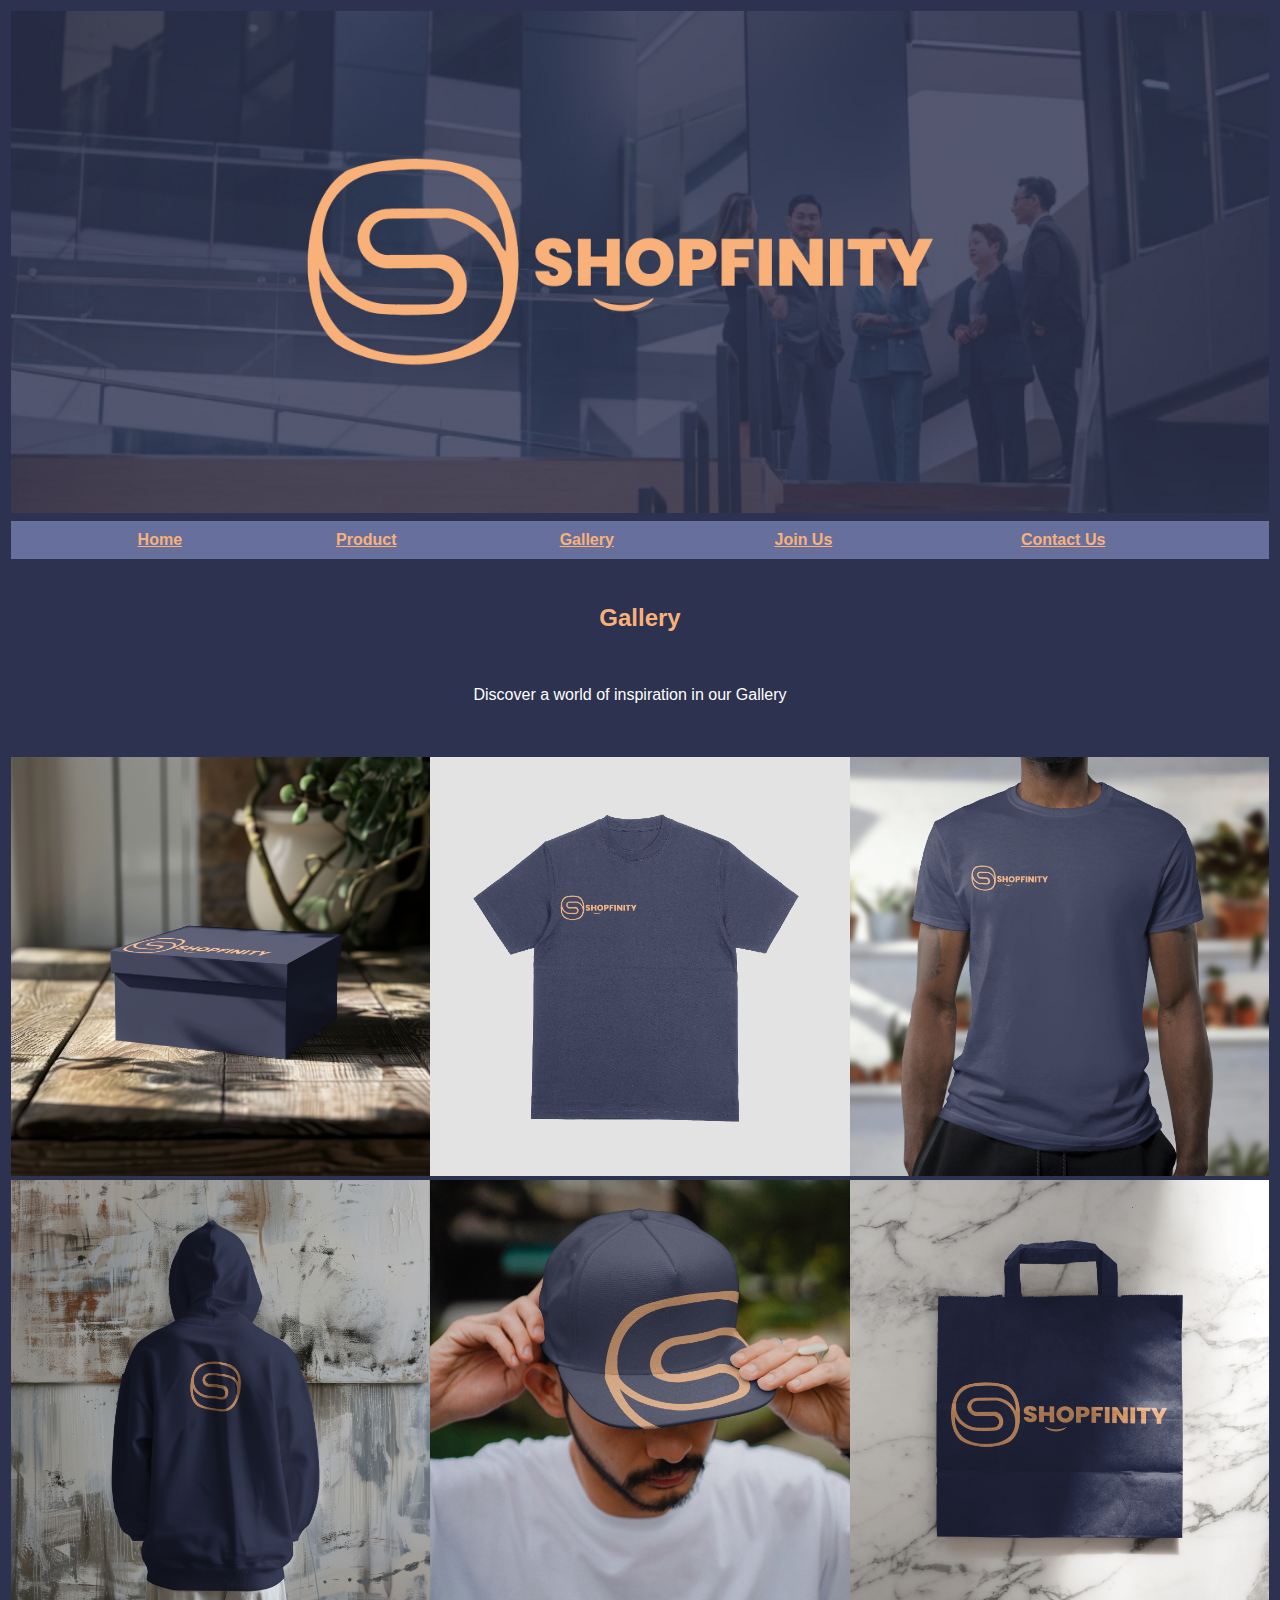
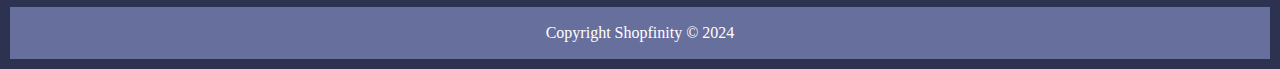
<file: web/gallery.html>
<!DOCTYPE html>
<html lang="en">
<head>
    <meta charset="UTF-8">
    <meta name="viewport" content="width=device-width, initial-scale=1.0">
    <title>Shopfinity - Gallery</title>
    <link rel="stylesheet" href="css/style.css">
    <link rel="stylesheet" href="css/font.css">
</head>
<body>

    <table  border="0" width="100%" align="center">
        <!-- -----------------------------img head---------------------------- -->
        <tr>
            <th colspan="7" align="center">
                <img src="img/shop_galeri.jpg" alt="" width="100%" height="250">
            </th>
        </tr>

        
        <!------------------------------------ nav ------------------------------->
        <tr>
            <td colspan="7" align="center">
                <table border="0" width="100%" cellspacing="0" cellpadding="10" bgcolor="676F9D">
                    <tr align="center">

                        <td></td>

                        <td>
                            <b><a href="index.html" style="color: #F9B17A;" class="poppins-semibold">Home</a></b>
                        </td>
                        <td>
                            <b><a href="produk.html" style="color: #F9B17A;" class="poppins-semibold">Product</a></b>
                        </td>
                        <td>
                            <b><a href="gallery.html" style="color: #F9B17A;" class="poppins-semibold">Gallery</a></b>
                        </td>
                        <td>
                            <b><a href="join_form.html" style="color: #F9B17A;" class="poppins-semibold">Join Us</a></b>
                        </td>
                        <td
                        ><b><a href="https://wa.me/6282335223176?text=" target="_blank" style="color: #F9B17A;" class="poppins-semibold">Contact Us</a></b>
                        </td>

                        <td></td>
                    
                    </tr>
                </table>

            </td>
        
        </tr>

<!-- produk display table -->


        <tr>
            <td colspan="7" align="center" width="80%" cellspacing="0" cellpadding="0">
                <table border="0" width="100%" style="border-spacing: 0; margin-top: 20px; text-align: center;">
                    <tr>
                        <a name="produk"></a>
                        <td colspan="3" align="center" id="produk" class="poppins-semibold">
                            <h2>Gallery</h2>
                            <br>
                            <p style="color: #FFFFFF; padding-right: 20px;" align="center" class="poppins-regular">Discover a world of inspiration in our Gallery</p>
                            <br><br>
                        </td>
                    </tr>

                   
                    <tr>
                        <td style="padding: 0; border-radius: 25px; text-align: center; width: 25%;">
                            <a href="img/gallery/box.jpg"><img src="img/gallery/box.jpg" alt="" width="100%" height="auto"></a>
                        </td>

                        <td style="padding: 0; border-radius: 25px; text-align: center; width: 25%;">
                            <a href="img/gallery/baju.jpg"><img src="img/gallery/baju.jpg" alt="" width="100%" height="auto"></a>
                        </td>

                        <td style="padding: 0; border-radius: 25px; text-align: center; width: 25%;">
                            <a href="img/gallery/baju-2.jpg"><img src="img/gallery/baju-2.jpg" alt="" width="100%" height="auto"></a>
                        </td>
                        
                    </tr>

                    <tr>
                        <td style="padding: 0; border-radius: 25px; text-align: center; width: 25%;">
                            <a href="img/gallery/hoodie.jpg"><img src="img/gallery/hoodie.jpg" alt="" width="100%" height="auto"></a>
                        </td>

                        <td style="padding: 0; border-radius: 25px; text-align: center; width: 25%;">
                            <a href="img/gallery/topi.jpg"><img src="img/gallery/topi.jpg" alt="" width="100%" height="auto"></a>
                        </td>

                        <td style="padding: 0; border-radius: 25px; text-align: center; width: 25%;">
                            <a href="img/gallery/tas.jpg"><img src="img/gallery/tas.jpg" alt="" width="100%" height="auto"></a>
                        </td>
                        
                    </tr>

                </table>
            </td>
        </tr>
        <!------------------------------------ footer ------------------------------->
        <tr>
            
            <td colspan="7" align="center" bgcolor="676F9D"> 
                <p style="color: #ffffff;">Copyright Shopfinity &copy; 2024</p>
            </td>
         </tr>
    </table>     
</body>
</html>
</file>
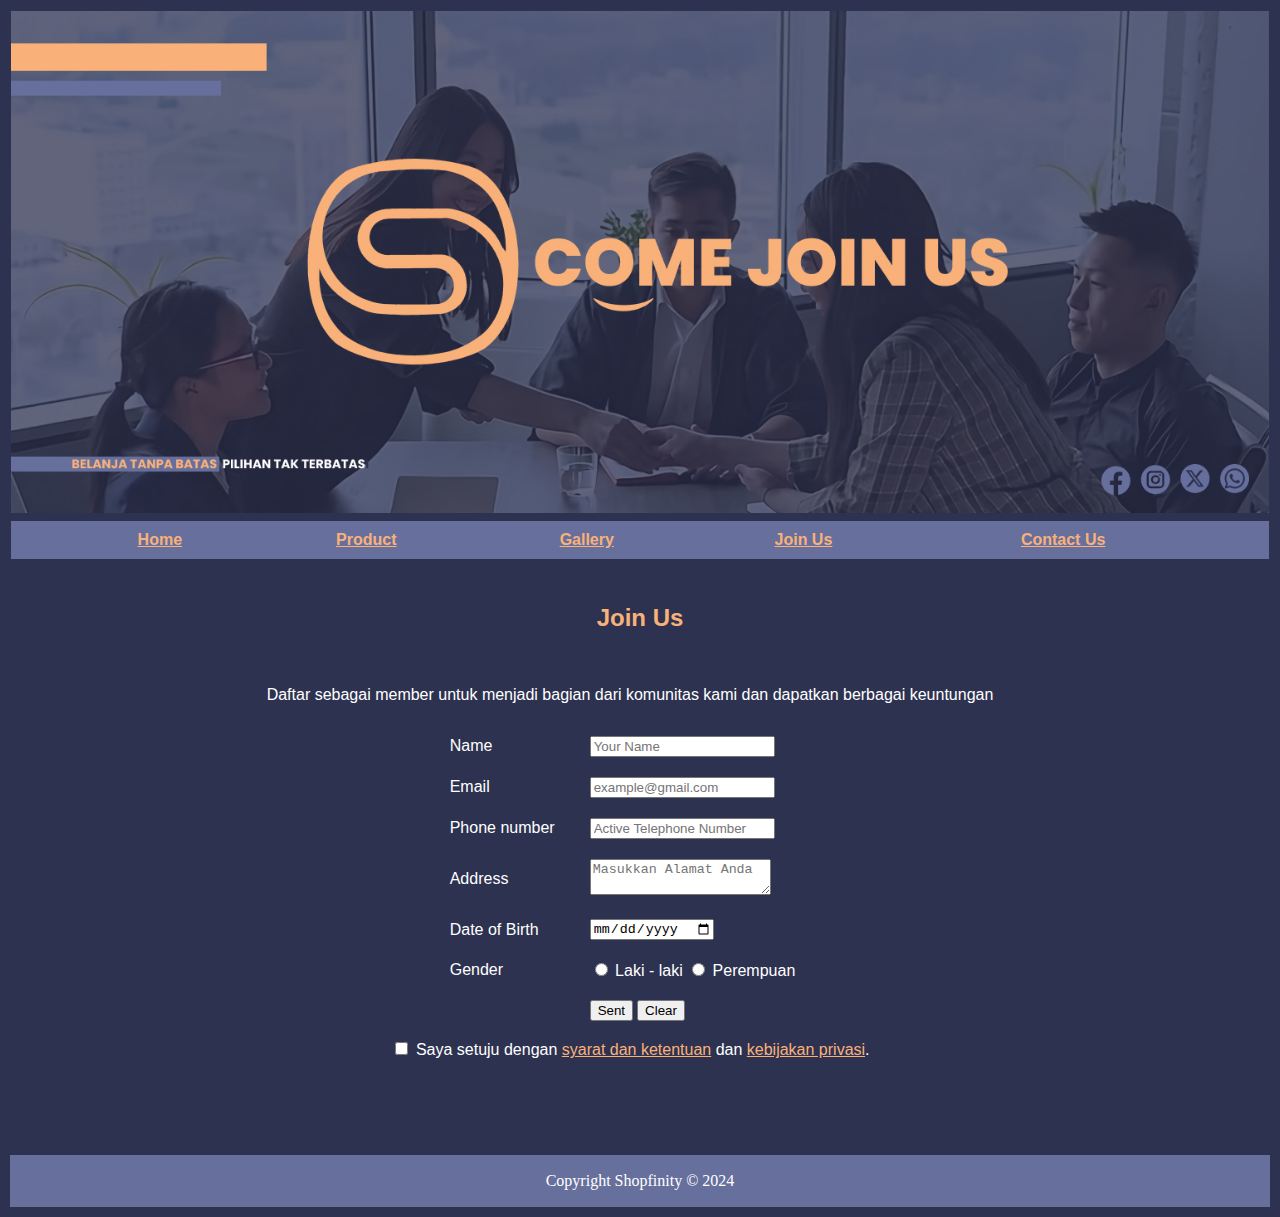
<file: web/join_form.html>
<!DOCTYPE html>
<html lang="en">
<head>
    <meta charset="UTF-8">
    <meta name="viewport" content="width=device-width, initial-scale=1.0">
    <title>Shopfinity - Join</title>
    <link rel="stylesheet" href="css/style.css">
    <link rel="stylesheet" href="css/font.css">

</head>


<body>
    <table  border="0" width="100%" align="center">
        <!-- -----------------------------img head---------------------------- -->
        <tr>
            <th colspan="7" align="center">
                <img src="img/join.png" alt="" width="100%" height="250">
            </th>
        </tr>

        
          <!------------------------------------ nav ------------------------------->
          <tr>
            <td colspan="7" align="center">
                <table border="0" width="100%" cellspacing="0" cellpadding="10" bgcolor="676F9D">
                    <tr align="center">

                        <td></td>

                        <td>
                            <b><a href="index.html" style="color: #F9B17A;" class="poppins-semibold">Home</a></b>
                        </td>
                        <td>
                            <b><a href="produk.html" style="color: #F9B17A;" class="poppins-semibold">Product</a></b>
                        </td>
                        <td>
                            <b><a href="gallery.html" style="color: #F9B17A;" class="poppins-semibold">Gallery</a></b>
                        </td>
                        <td>
                            <b><a href="join_form.html" style="color: #F9B17A;" class="poppins-semibold">Join Us</a></b>
                        </td>
                        <td
                        ><b><a href="https://wa.me/6282335223176?text=" target="_blank" style="color: #F9B17A;" class="poppins-semibold">Contact Us</a></b>
                        </td>

                        <td></td>
                    
                    </tr>
                </table>
            </td>
        </tr>

        <tr>
            <td colspan="7" align="center" width="80%" cellspacing="0" cellpadding="0">
                <table border="0" width="100%" style="border-spacing: 0; margin-top: 20px; text-align: center;">
                    <tr>
                        <a name="produk"></a>
                        <td colspan="3" align="center" id="produk" class="poppins-semibold">
                            <h2>Join Us</h2>
                            <br>
                            <p style="color: #FFFFFF; padding-right: 20px;" align="center" class="poppins-regular">Daftar sebagai member untuk menjadi bagian dari komunitas kami dan dapatkan berbagai keuntungan</p>
                            
                        </td>
                    </tr>

                    <form action="" method="post">
                        <table align="center" cellpadding="5" style="border-spacing: 10px;">
                            <tr>
                                <td style="color: #FFFFFF; padding-right: 20px;"  class="poppins-regular">Name</td>
                                <td ><input type="text" name="txt_name" id="" maxlength="100" placeholder="Your Name" required></td>
                            </tr>
                            <!-- <tr>
                                <td style="color: #FFFFFF; padding-right: 20px;"  class="poppins-regular">Password</td>
                                <td><input type="password" name="txt_pass" id="" placeholder="Masukkan password" required></td>
                            </tr>
                            <tr>
                                <td style="color: #FFFFFF; padding-right: 20px;"  class="poppins-regular">Re-Type Password</td>
                                <td><input type="password" name="txt_re_pass" id="" placeholder="Masukkan kembali password" required></td>
                            </tr> -->
                            <tr>
                                <td style="color: #FFFFFF; padding-right: 20px;"  class="poppins-regular">Email</td>
                                <td><input type="email" name="txt_email" id="" placeholder="example@gmail.com" required></td>
                            </tr>

                            <tr>
                                <td style="color: #FFFFFF; padding-right: 20px;"  class="poppins-regular">Phone number</td>
                                <td ><input type="number" name="txt_number" id="" maxlength="13" placeholder="Active Telephone Number" required></td>
                            </tr>
                            <tr>
                                <td style="color: #FFFFFF; padding-right: 20px;"  class="poppins-regular">Address</td>
                                <td><textarea name="txt_alamat" id="" placeholder="Masukkan Alamat Anda" required></textarea></td>
                            </tr>
                            <tr>
                                <td style="color: #FFFFFF; padding-right: 20px;"  class="poppins-regular">Date of Birth</td>
                                <td><input type="date" name="txt_tnggal_lahir" id="" required></td>
                            </tr>
                            <tr>
                                <td style="color: #FFFFFF; padding-right: 20px;"  class="poppins-regular">Gender</td>
                                <td style="color: #FFFFFF; padding-right: 20px;"  class="poppins-regular"><input type="radio" name="txt_gender" id=""> Laki - laki <input type="radio" name="txt_gender" id="" required> Perempuan</td>
                            </tr>
                            <!-- <tr>
                                <td style="color: #FFFFFF; padding-right: 20px;"  class="poppins-regular">Interest At</td>
                                <td><input type="checkbox" name="cek1" id="" value="one">Computer Science
                                    <input type="checkbox" name="cek2" id="" value="two">Gossip
                                    <input type="checkbox" name="cek3" id="" value="three">Internet</td>
                            </tr> -->
                        
                            
                            <tr>
                                <td></td>
                                <td ><input type="submit" value="Sent" name="cmd_kirim2">
                                    <input type="reset" value="Clear" name="cmd_bersih2"></td>
                                <td></td>    
                            </tr>
                            <table>
                                <tr>
                                    <td style="color: #FFFFFF; padding-right: 20px;"  class="poppins-regular">
                                        <input type="checkbox" name="persetujuan" id="" value="syarat dan ketentuan" required> Saya setuju dengan <a href="#" style="color: #F9B17A;">syarat dan ketentuan</a> dan <a href="#" style="color: #F9B17A;">kebijakan privasi</a>.
                                        <br><br><br><br><br><br>
                                    </td>    
                                </tr>
                            </table>

                    </form>
        <!------------------------------------ footer ------------------------------->
        <tr>
            
            <td colspan="7" align="center" bgcolor="676F9D"> 
                <p style="color: #ffffff;">Copyright Shopfinity &copy; 2024</p>
            </td>
         </tr>
    </table>     
</body>
</html>
</file>
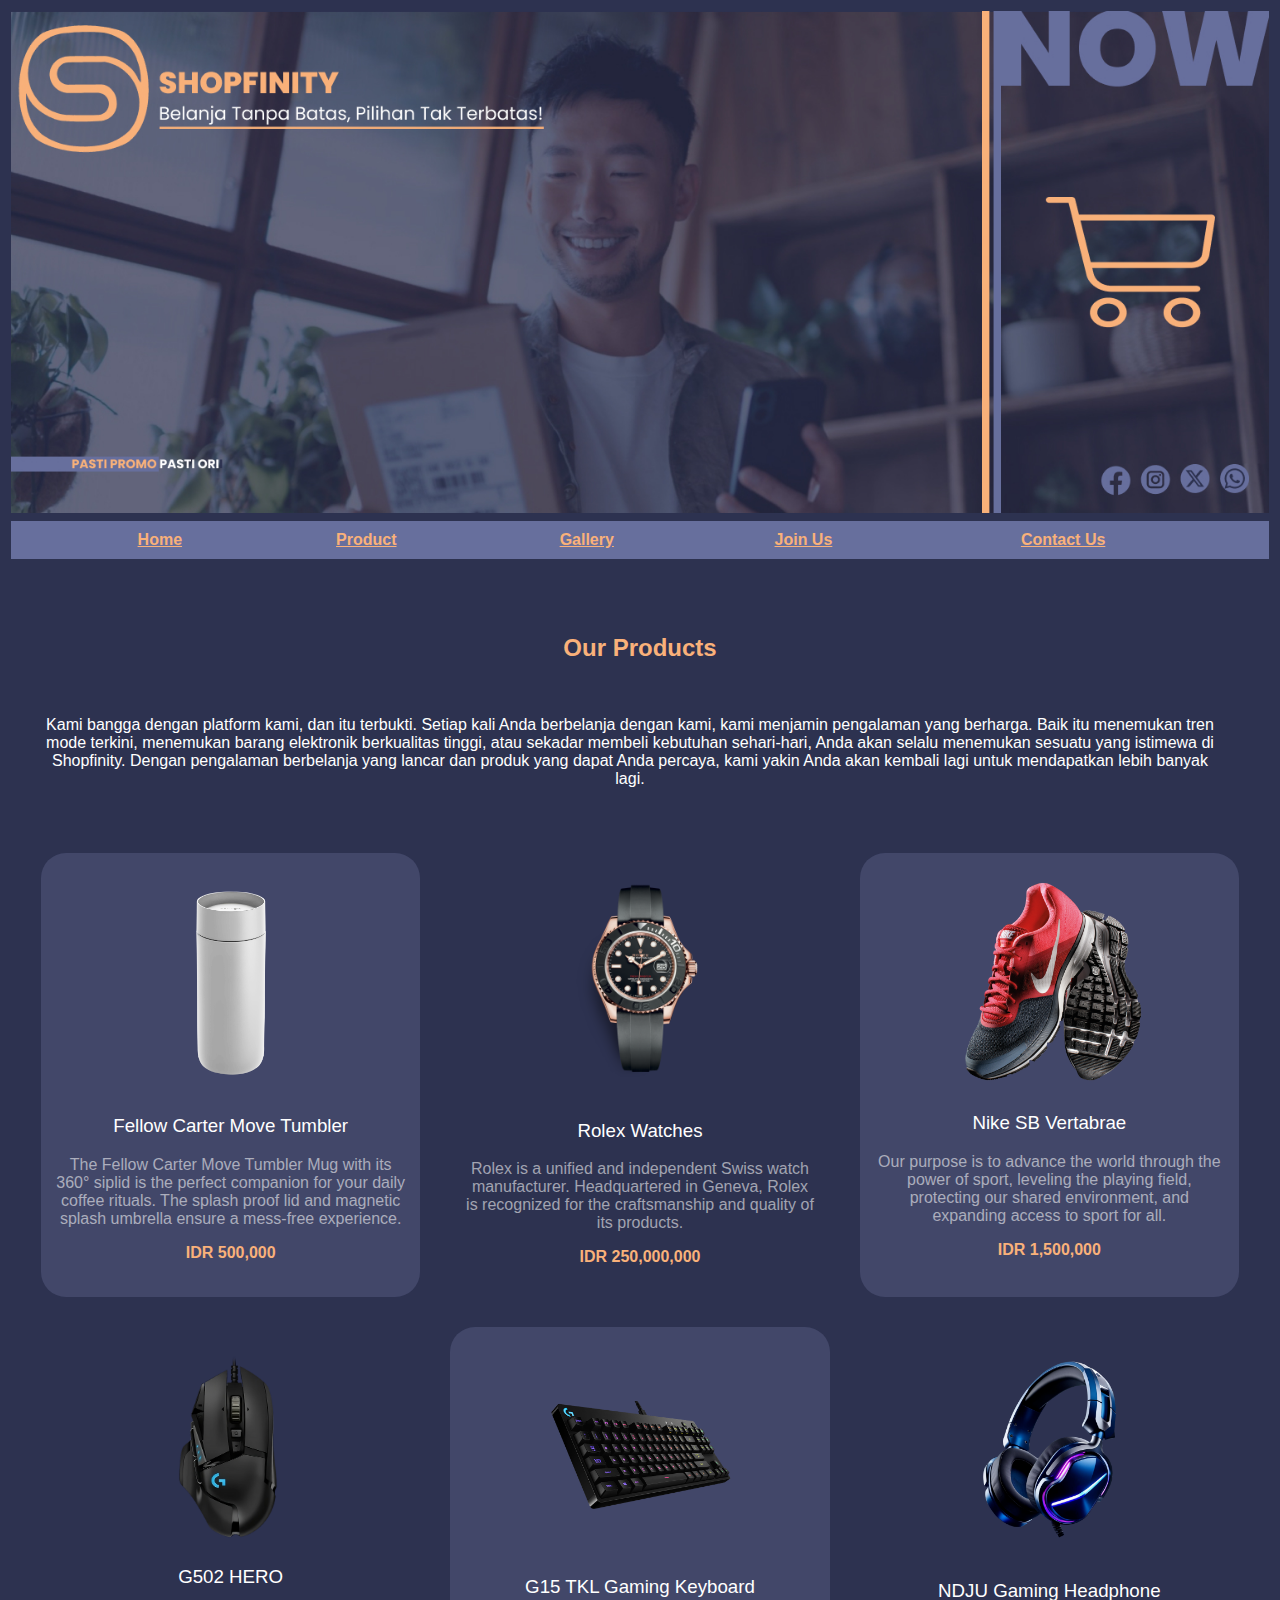
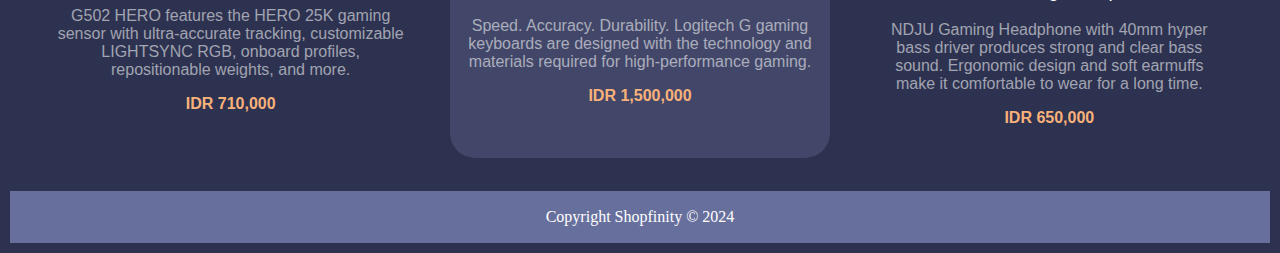
<file: web/produk.html>
<!DOCTYPE html>
<html lang="en">
<head>
    <meta charset="UTF-8">
    <meta name="viewport" content="width=device-width, initial-scale=1.0">
    <title>Shopfinity - Produk</title>
    <link rel="stylesheet" href="css/style.css">
    <link rel="stylesheet" href="css/font.css">
</head>
<body>

    <table  border="0" width="100%" align="center">
        <!-- -----------------------------img head---------------------------- -->
        <tr>
            <th colspan="7" align="center">
                <img src="img/shop_produk.jpg" alt="" width="100%" height="250">
            </th>
        </tr>

        
        <!------------------------------------ nav ------------------------------->
        <tr>
            <td colspan="7" align="center">
                <table border="0" width="100%" cellspacing="0" cellpadding="10" bgcolor="676F9D">
                    <tr align="center">

                        <td></td>

                        <td>
                            <b><a href="index.html" style="color: #F9B17A;" class="poppins-semibold">Home</a></b>
                        </td>
                        <td>
                            <b><a href="produk.html" style="color: #F9B17A;" class="poppins-semibold">Product</a></b>
                        </td>
                        <td>
                            <b><a href="gallery.html" style="color: #F9B17A;" class="poppins-semibold">Gallery</a></b>
                        </td>
                        <td>
                            <b><a href="join_form.html" style="color: #F9B17A;" class="poppins-semibold">Join Us</a></b>
                        </td>
                        <td
                        ><b><a href="https://wa.me/6282335223176?text=" target="_blank" style="color: #F9B17A;" class="poppins-semibold">Contact Us</a></b>
                        </td>

                        <td></td>
                    
                    </tr>
                </table>

            </td>
        
        </tr>
    

<!-- produk display table -->


        <tr>
            <td colspan="7" align="center" width="80%" cellspacing="10" cellpadding="10">
                <table border="0" width="100%" style="border-spacing: 30px; margin-top: 20px; text-align: center;">
                    <tr>
                        <a name="produk"></a>
                        <td colspan="3" align="center" id="produk" class="poppins-semibold">
                            <h2>Our Products</h2>
                            <br>
                            <p style="color: #FFFFFF; padding-right: 20px;" align="center" class="poppins-regular">Kami bangga dengan platform kami, dan itu terbukti. Setiap kali Anda berbelanja dengan kami, kami menjamin pengalaman yang berharga. Baik itu menemukan tren mode terkini, menemukan barang elektronik berkualitas tinggi, atau sekadar membeli kebutuhan sehari-hari, Anda akan selalu menemukan sesuatu yang istimewa di Shopfinity. Dengan pengalaman berbelanja yang lancar dan produk yang dapat Anda percaya, kami yakin Anda akan kembali lagi untuk mendapatkan lebih banyak lagi.</p>
                            <br>
                        </td>
                    </tr>

                    <!-- produk 1 - tumbler -->
                    <tr>
                        <td style="width: 250px; padding: 10px; border-radius: 25px; background-color: #424769; text-align: center;">
                            <img src="img/tumbler.png" alt="" width="150" height="150">
                            <h3 class="poppins-regular" style="color: #ffffff;">Fellow Carter Move Tumbler</h3>
                            <p class="poppins-light" style="color: #ffffff90;">The Fellow Carter Move Tumbler Mug with its 360° siplid is the perfect companion for your daily coffee rituals. The splash proof lid and magnetic splash umbrella ensure a mess-free experience.</p>
                            <p class="poppins-semibold" style="color: #F9B17A;">IDR 500,000</p>
                        </td>
                    <!-- produk 2 - jam -->    
                        <td style="width: 250px; padding: 15px; border-radius: 25px; background-color: #676f9d00; text-align: center;">
                            <img src="img/jam1.png" alt="" width="150" height="150">
                            <h3 class="poppins-regular" style="color: #ffffff;">Rolex Watches</h3>
                            <p class="poppins-light" style="color: #ffffff90;">Rolex is a unified and independent Swiss watch manufacturer. Headquartered in Geneva, Rolex is recognized for the craftsmanship and quality of its products.</p>
                            <p class="poppins-semibold" style="color: #F9B17A;">IDR 250,000,000</p>
                        </td>
                    <!-- produk 3 - headphon -->    
                        <td style="width: 250px; padding: 15px; border-radius: 25px; background-color: #424769; text-align: center;">
                            <img src="img/sepatu.png" alt="" width="205" height="205">
                            <h3 class="poppins-regular" style="color: #ffffff;">Nike SB Vertabrae</h3>
                            <p class="poppins-light" style="color: #ffffff90;">Our purpose is to advance the world through the power of sport, leveling the playing field, protecting our shared environment, and expanding access to sport for all.</p>
                            <p class="poppins-semibold" style="color: #F9B17A;">IDR 1,500,000</p>
                        </td>
                    </tr>

                    <tr>
                        <!-- produk 4 - mouse -->
                        <td style="width: 250px; padding: 15px; border-radius: 25px; background-color: #676f9d00; text-align: center;">
                            <img src="img/mouse.png" alt="" width="250" height="250">
                            <h3 class="poppins-regular" style="color: #ffffff;">G502 HERO</h3>
                            <p class="poppins-light" style="color: #ffffff90;">G502 HERO features the HERO 25K gaming sensor with ultra-accurate tracking, customizable LIGHTSYNC RGB, onboard profiles, repositionable weights, and more.</p>
                            <p class="poppins-semibold" style="color: #F9B17A;">IDR 710,000</p>
                        </td>
                        <!-- produk 5 - kyboard -->
                        <td style="width: 250px; padding: 10px; border-radius: 25px; background-color: #424769; text-align: center;">
                            <br><br>
                            <img src="img/keybord.png" alt="" width="200" height="200">
                            <h3 class="poppins-regular" style="color: #ffffff;"><br><br>G15 TKL Gaming Keyboard</h3>
                            <p class="poppins-light" style="color: #ffffff90;">Speed. Accuracy. Durability. Logitech G gaming keyboards are designed with the technology and materials required for high-performance gaming.</p>
                            <p class="poppins-semibold" style="color: #F9B17A;">IDR 1,500,000</p>
                        </td>

                        <!-- produk 6 - headphon -->    
                        <td style="width: 250px; padding: 15px; border-radius: 25px; background-color: #42476900; text-align: center;">
                            <img src="img/headphone.png" alt="" width="215" height="215">
                            <h3 class="poppins-regular" style="color: #ffffff;">NDJU Gaming Headphone</h3>
                            <p class="poppins-light" style="color: #ffffff90;">NDJU Gaming Headphone with 40mm hyper bass driver produces strong and clear bass sound. Ergonomic design and soft earmuffs make it comfortable to wear for a long time.</p>
                            <p class="poppins-semibold" style="color: #F9B17A;">IDR 650,000</p>
                        </td>
                    </tr>

                </table>
            </td>
        </tr>

                <!------------------------------------ footer ------------------------------->
                <tr>
                    <td colspan="7" align="center" bgcolor="676F9D"> 
                        <p style="color: #ffffff;">Copyright Shopfinity &copy; 2024</p>
                    </td>
                 </tr>
    </table> 


</body>
</html>
</file>
<file: web/css/style.css>
body {
    background-color: #2D3250;
}
img {
    max-width: 100%; 
    height: auto; 
}
/* table {
    border-collapse: collapse; 
} */
h2 {
    color: #F9B17A; 
}
</file>
<file: web/css/font.css>
/* -------------FONT----------------- */
.poppins-thin {
    font-family: "Poppins", sans-serif;
    font-weight: 100;
    font-style: normal;
  }
  
  .poppins-extralight {
    font-family: "Poppins", sans-serif;
    font-weight: 200;
    font-style: normal;
  }
  
  .poppins-light {
    font-family: "Poppins", sans-serif;
    font-weight: 300;
    font-style: normal;
  }
  
  .poppins-regular {
    font-family: "Poppins", sans-serif;
    font-weight: 400;
    font-style: normal;
  }
  
  .poppins-medium {
    font-family: "Poppins", sans-serif;
    font-weight: 500;
    font-style: normal;
  }
  
  .poppins-semibold {
    font-family: "Poppins", sans-serif;
    font-weight: 600;
    font-style: normal;
  }
  
  .poppins-bold {
    font-family: "Poppins", sans-serif;
    font-weight: 700;
    font-style: normal;
  }
  
  .poppins-extrabold {
    font-family: "Poppins", sans-serif;
    font-weight: 800;
    font-style: normal;
  }
  
  .poppins-black {
    font-family: "Poppins", sans-serif;
    font-weight: 900;
    font-style: normal;
  }
  
  .poppins-thin-italic {
    font-family: "Poppins", sans-serif;
    font-weight: 100;
    font-style: italic;
  }
  
  .poppins-extralight-italic {
    font-family: "Poppins", sans-serif;
    font-weight: 200;
    font-style: italic;
  }
  
  .poppins-light-italic {
    font-family: "Poppins", sans-serif;
    font-weight: 300;
    font-style: italic;
  }
  
  .poppins-regular-italic {
    font-family: "Poppins", sans-serif;
    font-weight: 400;
    font-style: italic;
  }
  
  .poppins-medium-italic {
    font-family: "Poppins", sans-serif;
    font-weight: 500;
    font-style: italic;
  }
  
  .poppins-semibold-italic {
    font-family: "Poppins", sans-serif;
    font-weight: 600;
    font-style: italic;
  }
  
  .poppins-bold-italic {
    font-family: "Poppins", sans-serif;
    font-weight: 700;
    font-style: italic;
  }
  
  .poppins-extrabold-italic {
    font-family: "Poppins", sans-serif;
    font-weight: 800;
    font-style: italic;
  }
  
  .poppins-black-italic {
    font-family: "Poppins", sans-serif;
    font-weight: 900;
    font-style: italic;
  }
  /*-------------------FONTT-----------------*/
</file>
